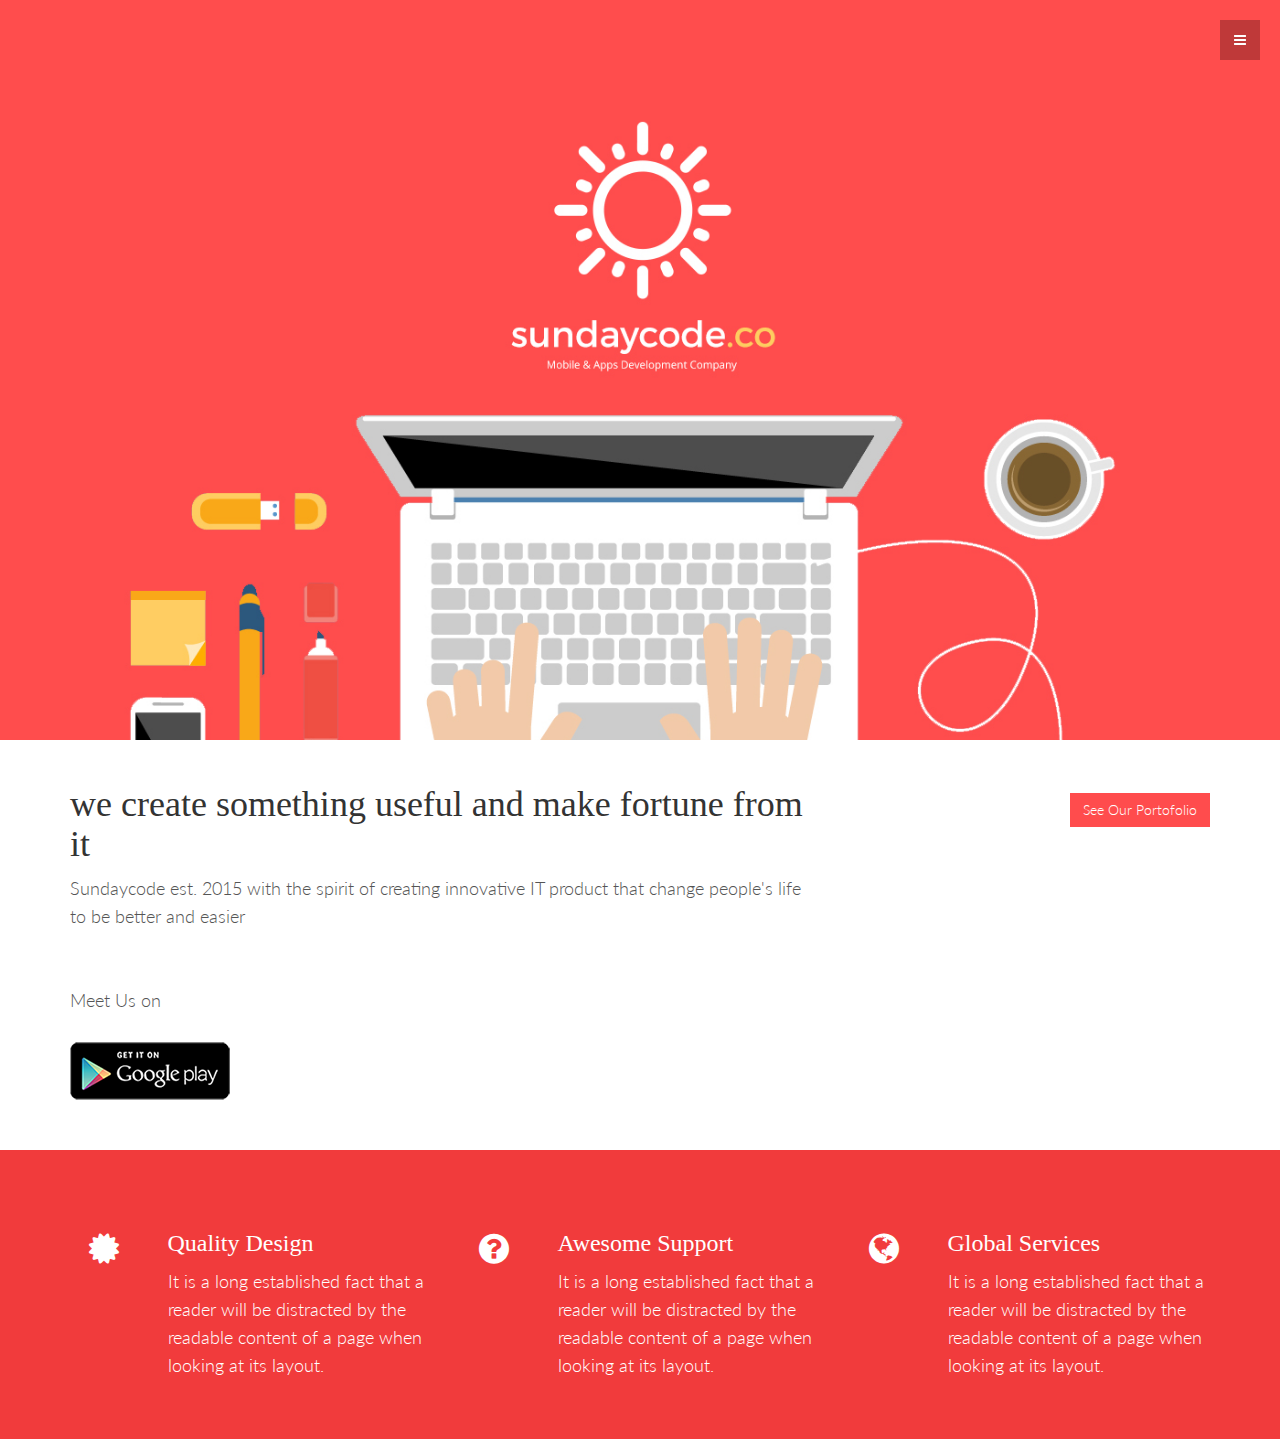
<file: index.html>
<!DOCTYPE html>
<html lang="en">
  <head>
    <meta charset="utf-8">
    <meta http-equiv="X-UA-Compatible" content="IE=edge">
    <meta name="viewport" content="width=device-width, initial-scale=1.0">
    <meta name="description" content="">
    <meta name="author" content="">
    <link rel="shortcut icon" href="assets/ico/favicon.png">

    <title>Sundaycode</title>

    <!-- Bootstrap core CSS -->
    <link href="assets/css/bootstrap.css" rel="stylesheet">

    <!-- Custom styles for this template -->
    <link href="assets/css/main.css" rel="stylesheet">

    <link href="assets/css/font-awesome.min.css" rel="stylesheet">

    <link href='http://fonts.googleapis.com/css?family=Lato:300,400,700,300italic,400italic' rel='stylesheet' type='text/css'>
    <link href='http://fonts.googleapis.com/css?family=Raleway:400,300,700' rel='stylesheet' type='text/css'>

    <!-- HTML5 shim and Respond.js IE8 support of HTML5 elements and media queries -->
    <!--[if lt IE 9]>
      <script src="https://oss.maxcdn.com/libs/html5shiv/3.7.0/html5shiv.js"></script>
      <script src="https://oss.maxcdn.com/libs/respond.js/1.3.0/respond.min.js"></script>
    <![endif]-->
    
    <script src="assets/js/modernizr.custom.js"></script>
    
  </head>

  <body>

	<!-- Menu -->
	<nav class="menu" id="theMenu">
		<div class="menu-wrap">
			<h1 class="logo"><a href="index.html#home"></a></h1>
			<i class="fa fa-arrow-right menu-close"></i>
			<a href="index.html">Home</a>
			<a href="portofolio.html">Portofolio</a>
			<a href="contact.html">Contact Us</a>
			<a href="#"><i class="fa fa-facebook"></i></a>
			<a href="#"><i class="fa fa-twitter"></i></a>
			<a href="#"><i class="fa fa-dribbble"></i></a>
			<a href="#"><i class="fa fa-envelope"></i></a>
		</div>
		
		<!-- Menu button -->
		<div id="menuToggle"><i class="fa fa-bars"></i></div>
	</nav>
	
	
	<!-- MAIN IMAGE SECTION -->
	<div id="headerwrap">
		<div class="container">
			<div class="row">
				<div class="col-lg-8 col-lg-offset-2">
					
					<h1 style="font-size:30pt;"></h1>
			
					<div class="spacer"></div>
					
				</div>
			</div><!-- row -->
		</div><!-- /container -->
	</div><!-- /headerwrap -->

	<!-- WELCOME SECTION -->
    <div class="container">
      <div class="row mt">
      	<div class="col-lg-8">
	        <h1>we create something useful and make fortune from it</h1>
	        <p>Sundaycode est. 2015 with the spirit of creating innovative IT product that change people's life to be better and easier <br> <br> <br> Meet Us on <br><br>
      		<a href="https://play.google.com/store/apps/developer?id=Sundaycode"><img src="assets/img/gp.png"></a></p>
      	</div>
      	<div class="col-lg-4">
      		<a href="portofolio.html"><p class="pull-right"><br><button type="button" class="btn btn-green">See Our Portofolio</button></p></a>


      	</div>
      </div><!-- /row -->
    </div><!-- /.container -->
    
    <!-- PORTFOLIO SECTION 
    <div id="portfolio">
    	<div class="container"
	    	<div class="row mt">
				<ul class="grid effect-2" id="grid">
					<li><a href="singleproject.html"><img src="assets/img/portfolio/1.jpg"></a></li>
					<li><a href="singleproject.html"><img src="assets/img/portfolio/3.jpg"></a></li>
					<li><a href="singleproject.html"><img src="assets/img/portfolio/4.jpg"></a></li>
					<li><a href="singleproject.html"><img src="assets/img/portfolio/12.png"></a></li>
					<li><a href="singleproject.html"><img src="assets/img/portfolio/13.png"></a></li>
					<li><a href="singleproject.html"><img src="assets/img/portfolio/10.png"></a></li>
					<li><a href="singleproject.html"><img src="assets/img/portfolio/9.jpg"></a></li>
					<li><a href="singleproject.html"><img src="assets/img/portfolio/2.jpg"></a></li>
					<li><a href="singleproject.html"><img src="assets/img/portfolio/14.png"></a></li>
					<li><a href="singleproject.html"><img src="assets/img/portfolio/5.jpg"></a></li>
					<li><a href="singleproject.html"><img src="assets/img/portfolio/6.jpg"></a></li>
					<li><a href="singleproject.html"><img src="assets/img/portfolio/7.jpg"></a></li>
					<li><a href="singleproject.html"><img src="assets/img/portfolio/6.jpg"></a></li>
					<li><a href="singleproject.html"><img src="assets/img/portfolio/9.jpg"></a></li>
					<li><a href="singleproject.html"><img src="assets/img/portfolio/11.png"></a></li>
				</ul>
	    	</div><!-- row -->
	    </div><!-- container -->
    </div><!-- portfolio -->

    <!-- CLIENTS LOGOS 
	<div id="lg">
		<div class="container">
			<div class="row centered">
				<div class="col-lg-2 col-lg-offset-1">
					<img src="assets/img/clients/c01.gif" alt="">
				</div>
				<div class="col-lg-2">
					<img src="assets/img/clients/c02.gif" alt="">
				</div>
				<div class="col-lg-2">
					<img src="assets/img/clients/c03.gif" alt="">
				</div>
				<div class="col-lg-2">
					<img src="assets/img/clients/c04.gif" alt="">
				</div>
				<div class="col-lg-2">
					<img src="assets/img/clients/c05.gif" alt="">
				</div>
			</div><!-- row -->
		</div><!-- container -->
	</div><!-- dg -->


	<!-- SERVICES SECTION -->
	<div id="services">
		<div class="container">
			<div class="row mt">
				<div class="col-lg-1 centered">
					<i class="fa fa-certificate"></i>
				</div>
				<div class="col-lg-3">
					<h3>Quality Design</h3>
					<p>It is a long established fact that a reader will be distracted by the readable content of a page when looking at its layout.</p>
				</div>

				<div class="col-lg-1 centered">
					<i class="fa fa-question-circle"></i>
				</div>
				<div class="col-lg-3">
					<h3>Awesome Support</h3>
					<p>It is a long established fact that a reader will be distracted by the readable content of a page when looking at its layout.</p>
				</div>
			
			
				<div class="col-lg-1 centered">
					<i class="fa fa-globe"></i>
				</div>
				<div class="col-lg-3">
					<h3>Global Services</h3>
					<p>It is a long established fact that a reader will be distracted by the readable content of a page when looking at its layout.</p>
				</div>
			
			</div><!-- row -->
		</div><!-- container -->
	</div><!-- services section -->
	
	
    <!-- Bootstrap core JavaScript
    ================================================== -->
    <!-- Placed at the end of the document so the pages load faster -->
    <script src="https://code.jquery.com/jquery-1.10.2.min.js"></script>
    <script src="assets/js/bootstrap.min.js"></script>
    <script src="assets/js/main.js"></script>
	<script src="assets/js/masonry.pkgd.min.js"></script>
	<script src="assets/js/imagesloaded.js"></script>
    <script src="assets/js/classie.js"></script>
	<script src="assets/js/AnimOnScroll.js"></script>
	<script>
		new AnimOnScroll( document.getElementById( 'grid' ), {
			minDuration : 0.4,
			maxDuration : 0.7,
			viewportFactor : 0.2
		} );
	</script>
  </body>
</html>
</file>
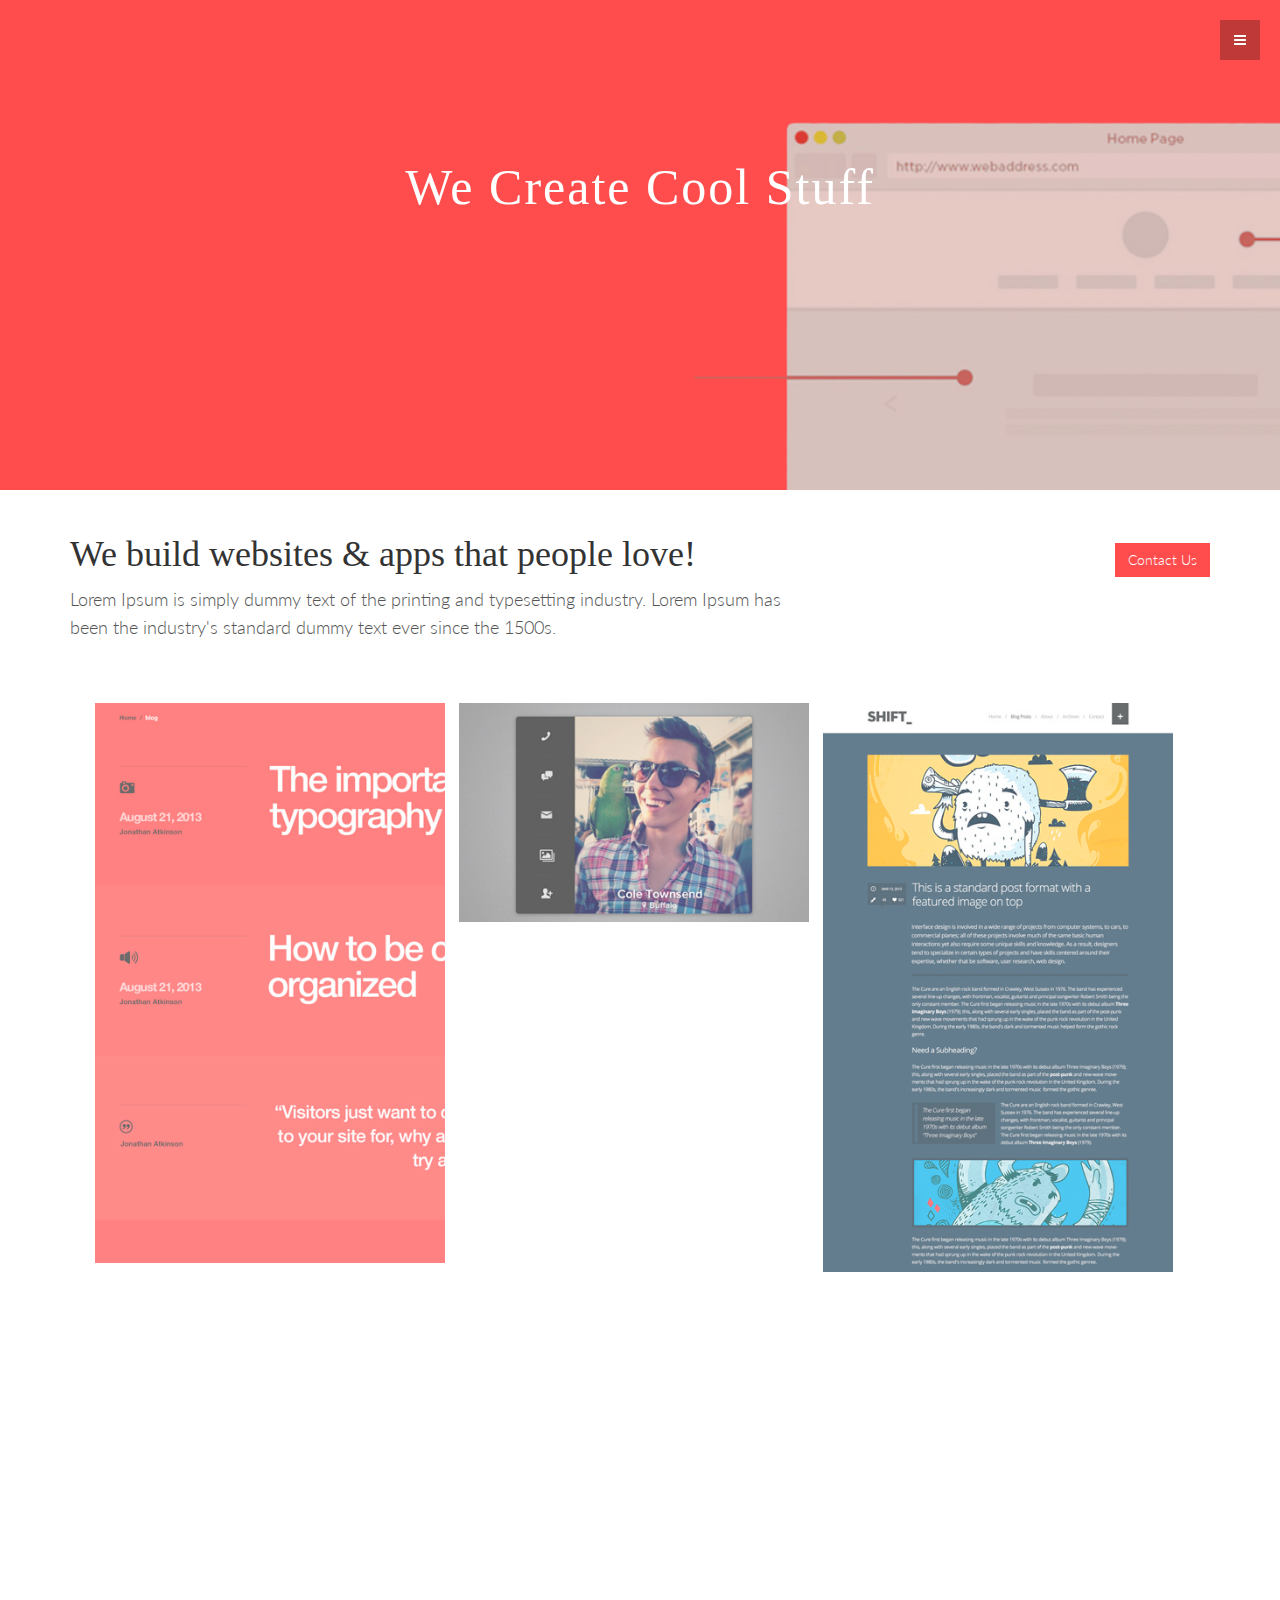
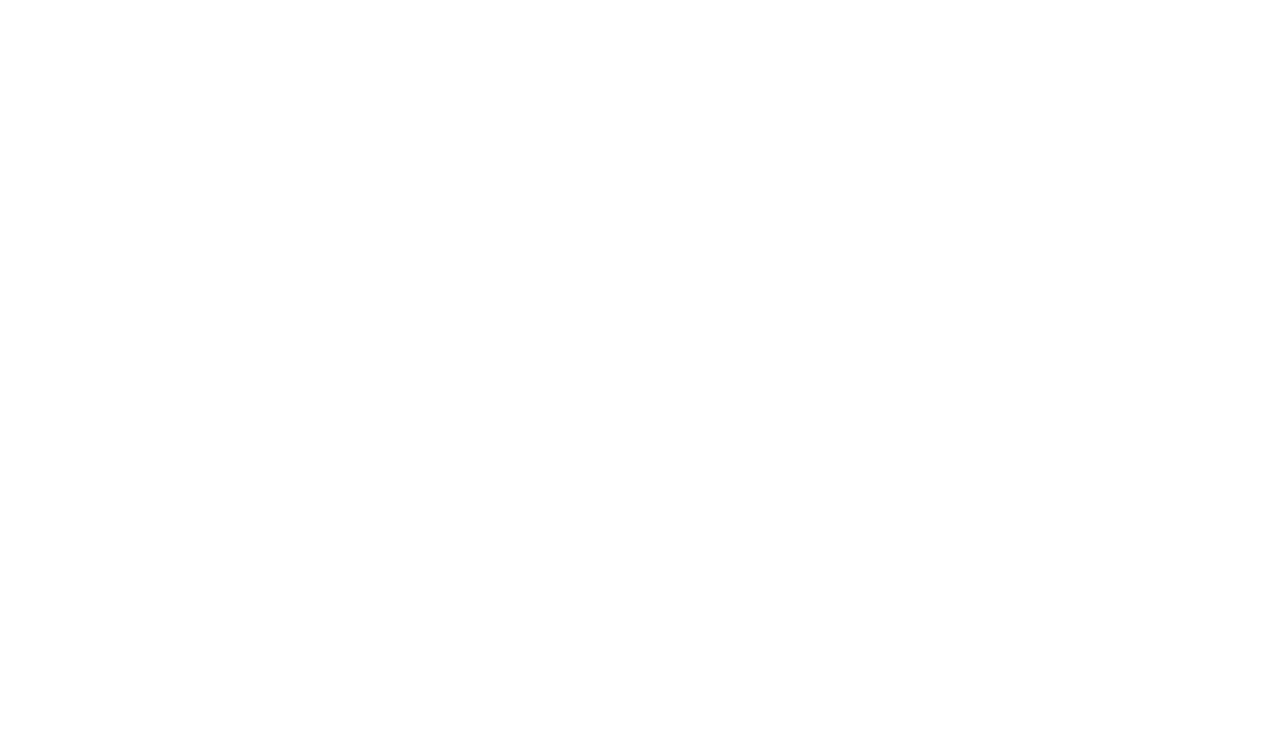
<file: portofolio.html>
<!DOCTYPE html>
<html lang="en">
  <head>
    <meta charset="utf-8">
    <meta http-equiv="X-UA-Compatible" content="IE=edge">
    <meta name="viewport" content="width=device-width, initial-scale=1.0">
    <meta name="description" content="">
    <meta name="author" content="">
    <link rel="shortcut icon" href="assets/ico/favicon.png">

    <title>Sundaycode</title>

    <!-- Bootstrap core CSS -->
    <link href="assets/css/bootstrap.css" rel="stylesheet">

    <!-- Custom styles for this template -->
    <link href="assets/css/main.css" rel="stylesheet">

    <link href="assets/css/font-awesome.min.css" rel="stylesheet">

    <link href='http://fonts.googleapis.com/css?family=Lato:300,400,700,300italic,400italic' rel='stylesheet' type='text/css'>
    <link href='http://fonts.googleapis.com/css?family=Raleway:400,300,700' rel='stylesheet' type='text/css'>

    <!-- HTML5 shim and Respond.js IE8 support of HTML5 elements and media queries -->
    <!--[if lt IE 9]>
      <script src="https://oss.maxcdn.com/libs/html5shiv/3.7.0/html5shiv.js"></script>
      <script src="https://oss.maxcdn.com/libs/respond.js/1.3.0/respond.min.js"></script>
    <![endif]-->
    
    <script src="assets/js/modernizr.custom.js"></script>
    
  </head>

  <body>

	<!-- Menu -->
	<nav class="menu" id="theMenu">
		<div class="menu-wrap">
			<h1 class="logo"><a href="index.html#home"></a></h1>
			<i class="fa fa-arrow-right menu-close"></i>
			<a href="index.html">Home</a>
			<a href="portofolio.html">Portofolio</a>
			<a href="contact.html">Contact Us</a>
			<a href="#"><i class="fa fa-facebook"></i></a>
			<a href="#"><i class="fa fa-twitter"></i></a>
			<a href="#"><i class="fa fa-dribbble"></i></a>
			<a href="#"><i class="fa fa-envelope"></i></a>
		</div>
		
		<!-- Menu button -->
		<div id="menuToggle"><i class="fa fa-bars"></i></div>
	</nav>
	
	<!-- MAIN IMAGE SECTION -->
	<div id="portwrap">
		<div class="container">
			<div class="row">
				<div class="col-lg-8 col-lg-offset-2">
					<h2>We Create Cool Stuff</h2>
				</div>
			</div><!-- row -->
		</div><!-- /container -->
	</div><!-- /portrwrap -->

	<!-- WELCOME SECTION -->
    <div class="container">
      <div class="row mt">
      	<div class="col-lg-8">
	        <h1>We build websites & apps that people love!</h1>
	        <p>Lorem Ipsum is simply dummy text of the printing and typesetting industry. Lorem Ipsum has been the industry's standard dummy text ever since the 1500s.</p>
      	</div>
      	<div class="col-lg-4">
      		<a href="contact.html"><p class="pull-right"><br><button type="button" class="btn btn-green">Contact Us</button></p></a>
      	</div>
      </div><!-- /row -->
    </div><!-- /.container -->
    
    <!-- PORTFOLIO SECTION -->
    <div id="portfolio">
    	<div class="container"
	    	<div class="row mt">
				<ul class="grid effect-2" id="grid">
					<li><a href="#"><img src="assets/img/portfolio/1.jpg"></a></li>
					<li><a href="#"><img src="assets/img/portfolio/3.jpg"></a></li>
					<li><a href="#"><img src="assets/img/portfolio/4.jpg"></a></li>
					<li><a href="#"><img src="assets/img/portfolio/12.png"></a></li>
					<li><a href="#"><img src="assets/img/portfolio/13.png"></a></li>
					<li><a href="#"><img src="assets/img/portfolio/10.png"></a></li>
					<li><a href="#"><img src="assets/img/portfolio/9.jpg"></a></li>
					<li><a href="#"><img src="assets/img/portfolio/2.jpg"></a></li>
					<li><a href="#"><img src="assets/img/portfolio/14.png"></a></li>
					<li><a href="#"><img src="assets/img/portfolio/5.jpg"></a></li>
					<li><a href="#"><img src="assets/img/portfolio/6.jpg"></a></li>
					<li><a href="#"><img src="assets/img/portfolio/7.jpg"></a></li>
					<li><a href="#"><img src="assets/img/portfolio/6.jpg"></a></li>
					<li><a href="#"><img src="assets/img/portfolio/9.jpg"></a></li>
					<li><a href="#"><img src="assets/img/portfolio/11.png"></a></li>
				</ul>
	    	</div><!-- row -->
	    </div><!-- container -->
    </div><!-- portfolio -->

	
	<!-- CLIENTS LOGOS 
	<div id="lg">
		<div class="container">
			<div class="row centered">
				<div class="col-lg-2 col-lg-offset-1">
					<img src="assets/img/clients/c01.gif" alt="">
				</div>
				<div class="col-lg-2">
					<img src="assets/img/clients/c02.gif" alt="">
				</div>
				<div class="col-lg-2">
					<img src="assets/img/clients/c03.gif" alt="">
				</div>
				<div class="col-lg-2">
					<img src="assets/img/clients/c04.gif" alt="">
				</div>
				<div class="col-lg-2">
					<img src="assets/img/clients/c05.gif" alt="">
				</div>
			</div><!-- row -->
		</div><!-- container -->
	</div><!-- dg -->
	
	
	
	

    <!-- Bootstrap core JavaScript
    ================================================== -->
    <!-- Placed at the end of the document so the pages load faster -->
    <script src="https://code.jquery.com/jquery-1.10.2.min.js"></script>
    <script src="assets/js/bootstrap.min.js"></script>
    <script src="assets/js/main.js"></script>
	<script src="assets/js/masonry.pkgd.min.js"></script>
	<script src="assets/js/imagesloaded.js"></script>
    <script src="assets/js/classie.js"></script>
	<script src="assets/js/AnimOnScroll.js"></script>
	<script>
		new AnimOnScroll( document.getElementById( 'grid' ), {
			minDuration : 0.4,
			maxDuration : 0.7,
			viewportFactor : 0.2
		} );
	</script>
  </body>
</html>
</file>
<file: assets/css/main.css>
body {
    background-color: #ffffff;
    font-family: Lato;
    font-weight: 300;
    font-size: 16px;
    color: #555;
    -webkit-font-smoothing: antialiased;
    -webkit-overflow-scrolling: touch;
}
h1, h2, h3, h4, h5, h6 {
    font-family: Roboto;
    font-weight: 300;
    color: #333;
}
p {
    line-height: 28px;
    margin-bottom: 25px;
    font-size: 18px;
}
.centered {
    text-align: center;
}
.goright {
    text-align: right;
}
.mt {
    padding-top: 25px;
}
a {
    color: #ff4041;
    word-wrap: break-word;
    -webkit-transition: color .1s ease-in, background .1s ease-in;
    -moz-transition: color .1s ease-in, background .1s ease-in;
    -ms-transition: color .1s ease-in, background .1s ease-in;
    -o-transition: color .1s ease-in, background .1s ease-in;
    transition: color .1s ease-in, background .1s ease-in;
}
a:hover, a:focus {
    color: #7b7b7b;
    text-decoration: none;
    outline: 0;
}
a:before, a:after {
    -webkit-transition: color .1s ease-in, background .1s ease-in;
    -moz-transition: color .1s ease-in, background .1s ease-in;
    -ms-transition: color .1s ease-in, background .1s ease-in;
    -o-transition: color .1s ease-in, background .1s ease-in;
    transition: color .1s ease-in, background .1s ease-in;
}
hr {
    display: block;
    height: 1px;
    border: 0;
    border-top: 1px solid #ccc;
    margin: 1em 0;
    padding: 0;
}
.btn {
    border-radius: 0;
}
.btn-green {
    color: #fff;
    background-color: #ff4c4d;
    border-color: #ff4c4d;
    font-weight: 300;
}
.btn-green:hover, .btn-green:focus, .btn-green:active, .btn-green.active, .open .dropdown-toggle.btn-green {
    color: #ff4c4d;
    background-color: #ffffff;
    border-color: #ff4c4d;
    font-weight: 300;
}
.tm {
    font-size: 14px;
    line-height: 20px;
}
.menu {
    position: fixed;
    right: -200px;
    width: 260px;
    height: 100%;
    top: 0;
    z-index: 10;
    text-align: left;
}
.menu.menu-open {
    right: 0;
}
.menu-wrap {
    position: absolute;
    top: 0;
    left: 60px;
    background: #f7f6f6;
    width: 200px;
    height: 100%}
.menu h1.logo a {
    font-family: Raleway, Helvetica, Arial, sans-serif;
    font-size: 16px;
    font-weight: 800;
    letter-spacing: .15em;
    line-height: 40px;
    text-transform: uppercase;
    color: #fff;
    margin-top: 20px;
}
.menu h1.logo a:hover {
    color: #1abc9c;
}
.menu img.logo {
    margin: 20px 0;
    max-width: 160px;
}
.menu a {
    margin-left: 20px;
    color: gray;
    display: block;
    font-size: 12px;
    font-weight: 700;
    line-height: 40px;
    letter-spacing: .1em;
    text-transform: uppercase;
}
.menu a:hover {
    color: #ff4c4d;
}
.menu a:active {
    color: #fff;
}
.menu a>i {
    float: left;
    display: inline-block;
    vertical-align: middle;
    text-align: left;
    width: 25px;
    font-size: 14px;
    line-height: 40px;
    margin: 25px 2px;
}
.menu-close {
    cursor: pointer;
    display: block;
    position: absolute;
    font-size: 14px;
    color: gray;
    width: 40px;
    height: 40px;
    line-height: 40px;
    top: 20px;
    right: 5px;
    -webkit-transition: all .1s ease-in-out;
    -moz-transition: all .1s ease-in-out;
    -ms-transition: all .1s ease-in-out;
    -o-transition: all .1s ease-in-out;
    transition: all .1s ease-in-out;
}
.menu-close:hover {
    color: #fff;
    -webkit-transition: all .1s ease-in-out;
    -moz-transition: all .1s ease-in-out;
    -ms-transition: all .1s ease-in-out;
    -o-transition: all .1s ease-in-out;
    transition: all .1s ease-in-out;
}
.body-push {
    overflow-x: hidden;
    position: relative;
    left: 0;
}
.body-push-toright {
    left: 200px;
}
.body-push-toleft {
    left: -200px;
}
.menu, .body-push {
    -webkit-transition: all .3s ease;
    -moz-transition: all .3s ease;
    -ms-transition: all .3s ease;
    -o-transition: all .3s ease;
    transition: all .3s ease;
}
#menuToggle {
    position: absolute;
    top: 20px;
    left: 0;
    z-index: 11;
    display: block;
    text-align: center;
    font-size: 14px;
    color: #fff;
    width: 40px;
    height: 40px;
    line-height: 40px;
    cursor: pointer;
    background: rgba(0, 0, 0, .25);
    -webkit-transition: all .1s ease-in-out;
    -moz-transition: all .1s ease-in-out;
    -ms-transition: all .1s ease-in-out;
    -o-transition: all .1s ease-in-out;
    transition: all .1s ease-in-out;
}
#menuToggle:hover {
    color: #fff;
    background: rgba(0, 0, 0, .2);
    -webkit-transition: all .1s ease-in-out;
    -moz-transition: all .1s ease-in-out;
    -ms-transition: all .1s ease-in-out;
    -o-transition: all .1s ease-in-out;
    transition: all .1s ease-in-out;
}
#headerwrap {
    background: url(../img/header-bg1.jpg) no-repeat center top;
    margin-top: -10px;
    padding-top: 20px;
    text-align: center;
    background-attachment: relative;
    background-position: center center;
    min-height: 750px;
    width: 100%;
    -webkit-background-size: 100%;
    -moz-background-size: 100%;
    -o-background-size: 100%;
    background-size: 100%;
    -webkit-background-size: cover;
    -moz-background-size: cover;
    -o-background-size: cover;
    background-size: cover;
}
#headerwrap h1 {
    margin-top: 130px;
    color: #fff;
    font-size: 140px;
    font-weight: 700;
    letter-spacing: 3px;
}
#headerwrap h2 {
    color: #fff;
    font-size: 50px;
    font-weight: 100;
    letter-spacing: 2px;
}
#headerwrap i {
    font-size: 35px;
    color: #fff;
}
#headerwrap .spacer {
    margin-top: 220px;
}
#mapwrap {
    margin: 0;
    padding: 0;
}
#serviceswrap {
    background: url(../img/services-bg.jpg) no-repeat center top;
    margin-top: -10px;
    padding-top: 20px;
    text-align: center;
    background-attachment: relative;
    background-position: center center;
    min-height: 500px;
    width: 100%;
    -webkit-background-size: 100%;
    -moz-background-size: 100%;
    -o-background-size: 100%;
    background-size: 100%;
    -webkit-background-size: cover;
    -moz-background-size: cover;
    -o-background-size: cover;
    background-size: cover;
}
#serviceswrap h2 {
    color: #fff;
    font-size: 50px;
    font-weight: 400;
    letter-spacing: 2px;
    margin-top: 150px;
}
#aboutwrap {
    background: url(../img/about-bg.jpg) no-repeat center top;
    margin-top: -10px;
    padding-top: 20px;
    text-align: center;
    background-attachment: relative;
    background-position: center center;
    min-height: 500px;
    width: 100%;
    -webkit-background-size: 100%;
    -moz-background-size: 100%;
    -o-background-size: 100%;
    background-size: 100%;
    -webkit-background-size: cover;
    -moz-background-size: cover;
    -o-background-size: cover;
    background-size: cover;
}
#aboutwrap h2 {
    color: #fff;
    font-size: 50px;
    font-weight: 400;
    letter-spacing: 2px;
    margin-top: 150px;
}
#portwrap {
    background: url(../img/portfolio-bg.jpg) no-repeat center top;
    margin-top: -10px;
    padding-top: 20px;
    text-align: center;
    background-attachment: relative;
    background-position: center center;
    min-height: 500px;
    width: 100%;
    -webkit-background-size: 100%;
    -moz-background-size: 100%;
    -o-background-size: 100%;
    background-size: 100%;
    -webkit-background-size: cover;
    -moz-background-size: cover;
    -o-background-size: cover;
    background-size: cover;
}
#portwrap h2 {
    color: #fff;
    font-size: 50px;
    font-weight: 400;
    letter-spacing: 2px;
    margin-top: 150px;
}
#sp {
    background: #2f2f2f;
    padding-top: 35px;
    padding-bottom: 35px;
}
#sp h2 {
    color: #fff;
}
#sp-standout {
    background: url(../img/sp-standout-bg.jpg) no-repeat center top;
    margin-top: -10px;
    padding-top: 20px;
    text-align: center;
    background-attachment: relative;
    background-position: center center;
    min-height: 500px;
    width: 100%;
    -webkit-background-size: 100%;
    -moz-background-size: 100%;
    -o-background-size: 100%;
    background-size: 100%;
    -webkit-background-size: cover;
    -moz-background-size: cover;
    -o-background-size: cover;
    background-size: cover;
}
#portfolio {
    width: 100%}
#services {
    background: #f13b3c;
    margin-top: 25px;
    padding-top: 35px;
    padding-bottom: 35px;
}
#services h3 {
    color: #fff;
}
#services p {
    color: #fff;
}
#services i {
    color: #fff;
    font-size: 35px;
    margin-top: 22px;
}
#lg {
    background: #ebebeb;
    padding-top: 50px;
    padding-bottom: 50px;
    text-align: center;
}
#lg .desc {
    text-align: left;
}
#call {
    background: #2f2f2f;
    padding-top: 35px;
    padding-bottom: 35px;
    text-align: center;
}
#call h3 {
    color: #fff;
}
#call p {
    color: #fff;
}
#sf {
    display: block;
    width: 100%}
#sf .container {
    width: 100%}
#sf .col-lg-4 {
    margin: 0;
    padding: 15px;
}
#sf .lg {
    background-color: #ff4c4d;
}
#sf .dg {
    background-color: #ff4c4d;
}
#sf h4 {
    color: #fff;
}
#sf p {
    color: #fff;
}
#sf .ml {
    margin-left: 30px;
}
#sf i {
    font-size: 70px;
    color: #fff;
    text-align: center;
    margin-top: 50px;
    margin-bottom: 50px;
}
#cf {
    background: #2f2f2f;
}
#cf h4 {
    color: #fff;
    margin-left: 15px;
    margin-top: 15px;
}
#cf p {
    color: #fff;
    font-size: 15px;
    line-height: 18px;
    margin-left: 15px;
}
#cf .container {
    width: 100%}
#cf .col-lg-8 {
    margin: 0;
    padding: 0;
}
.process {
    max-width: 69em;
    list-style: none;
    margin: 30px auto;
    padding: 0;
}
.process li {
    display: block;
    float: left;
    padding: 1px;
    width: 100%;
    opacity: 0;
}
.process li.shown, .no-js .process li, .no-cssanimations .process li {
    opacity: 1;
}
.process li a, .process li img {
    outline: 0;
    border: 0;
    display: block;
    max-width: 100%}
.process.effect-2 li.animate {
    -webkit-transform: translateY(200px);
    -moz-transform: translateY(200px);
    transform: translateY(200px);
    -webkit-animation: moveUp .65s ease forwards;
    -moz-animation: moveUp .65s ease forwards;
    animation: moveUp .65s ease forwards;
}
@-webkit-keyframes moveUp {
    to {
    -webkit-transform: translateY(0);
    opacity: 1;
}
}@-moz-keyframes moveUp {
    to {
    -moz-transform: translateY(0);
    opacity: 1;
}
}@keyframes moveUp {
    to {
    transform: translateY(0);
    opacity: 1;
}
}#chartwrap {
    width: 100%}
#chartwrap .container {
    margin-left: 0;
    padding-left: 0;
}
#chartwrap h1, #chartwrap p {
    margin-left: 10px;
}
.cardinfo {
    background: #fff;
    padding: 15px;
    margin: 2px;
    text-align: left;
}
.cardinfo i {
    font-size: 18px;
    padding-right: 20px;
}
.grid {
    max-width: 69em;
    list-style: none;
    margin: 30px auto;
    padding: 0;
}
.grid li {
    display: block;
    float: left;
    padding: 7px;
    width: 33%;
    opacity: 0;
}
.grid li.shown, .no-js .grid li, .no-cssanimations .grid li {
    opacity: 1;
}
.grid li a, .grid li img {
    outline: 0;
    border: 0;
    display: block;
    max-width: 100%}
.grid img {
    opacity: .7;
}
.grid img:hover {
    opacity: 1;
}
.grid.effect-2 li.animate {
    -webkit-transform: translateY(200px);
    -moz-transform: translateY(200px);
    transform: translateY(200px);
    -webkit-animation: moveUp .65s ease forwards;
    -moz-animation: moveUp .65s ease forwards;
    animation: moveUp .65s ease forwards;
}
@-webkit-keyframes moveUp {
    to {
    -webkit-transform: translateY(0);
    opacity: 1;
}
}@-moz-keyframes moveUp {
    to {
    -moz-transform: translateY(0);
    opacity: 1;
}
}@keyframes moveUp {
    to {
    transform: translateY(0);
    opacity: 1;
}
}
</file>
